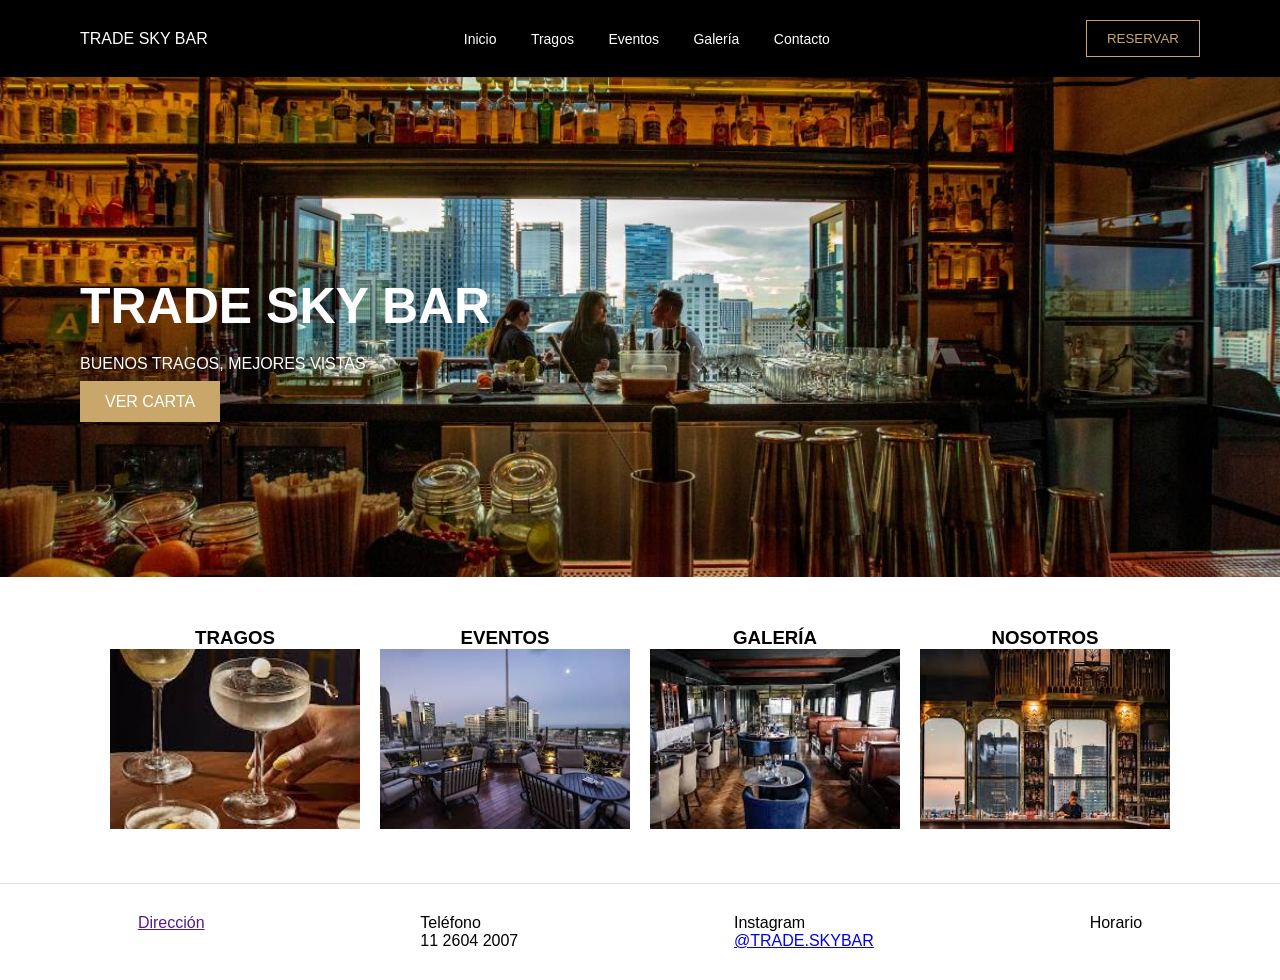
<file: index.html>
<!DOCTYPE html>
<html lang="es">
<head> 
    <meta charset="UTF-8" >
    <title>Trade Sky Bar</title>
    <link rel="stylesheet" href="styles.css">
    <meta name="viewport" content="width=device-width,initial-scale=1.0">
    
</head>
<body>

<header>
    <div class="logo">TRADE SKY BAR</div>

    <nav>
        <a href="./index.html">Inicio</a>
        <a href="./carta.html">Tragos</a>
        <a href="./eventos.html">Eventos</a>
        <a href="./galeria.html">Galería</a>
        <a href="./contacto.html">Contacto</a>
    </nav>

    <button>RESERVAR</button>
</header>

<section class="hero">
    <div class="overlay">
        <h1>TRADE SKY BAR</h1>
        <p>BUENOS TRAGOS, MEJORES VISTAS</p>
        <a href="#" class="btn">VER CARTA</a>
    </div>
</section>

<section class="cards">

    <div class="card">
        <h3>TRAGOS</h3>
        <a href="./carta.html">
            <img src="img/images (5).jpg" alt="">
        </a>
    </div>

    <div class="card">
        <h3>EVENTOS</h3>
        <a href="./eventos.html">
            <img src="img/images (1).jpg" alt="">
        </a>
    </div>

    <div class="card">
        <h3>GALERÍA</h3>
        <a href="./galeria.html">
            <img src="img/images.jpg" alt="">
        </a>
    </div>

    <div class="card">
        <h3>NOSOTROS</h3>
        <a href="./contacto.html">
            <img src="img/descarga.jpg" alt="">
        </a>
    </div>

</section>

<footer>
    <div><a href="">Dirección</a></div>
    <div>Teléfono
        <p>11 2604 2007</p>
    </div>
    <div>Instagram
        <p><a href="https://www.instagram.com/trade.skybar/">@TRADE.SKYBAR</a></p>
    </div>
    <div>Horario</div>
</footer>

</body>
</html>
</file>
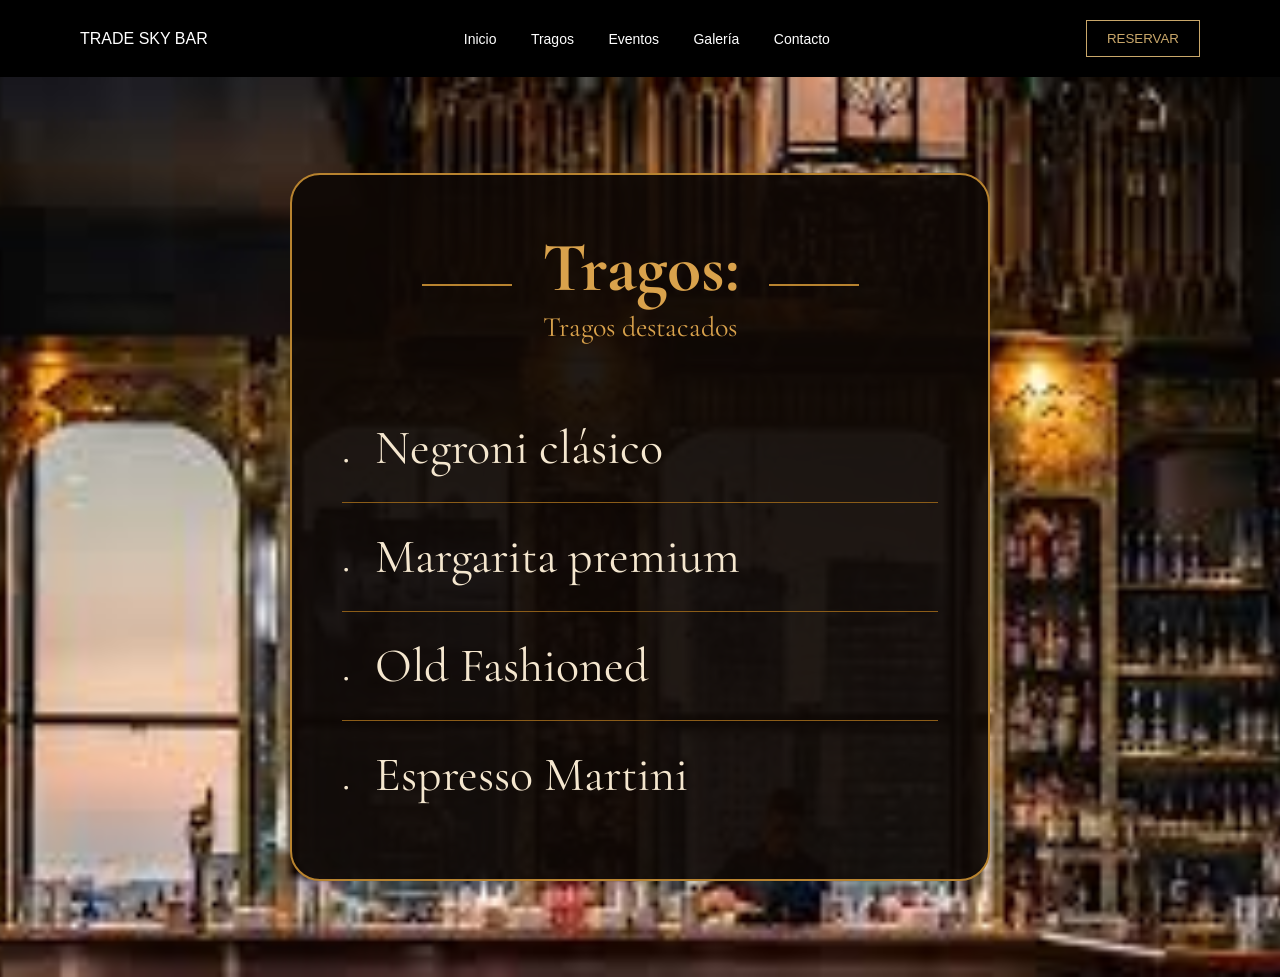
<file: carta.html>
<!DOCTYPE html>
<html lang="es">

<head>
    <meta charset="UTF-8">
    <meta name="viewport" content="width=device-width, initial-scale=1.0">
    <title>Tragos</title>

    <link rel="stylesheet" href="styles.css">

    <link rel="preconnect" href="https://fonts.googleapis.com">
    <link href="https://fonts.googleapis.com/css2?family=Cormorant+Garamond:wght@300;400;600;700&display=swap" rel="stylesheet">
</head>


<body>

    <header>
    <div class="logo">TRADE SKY BAR</div>

    <nav>
        <a href="./index.html">Inicio</a>
        <a href="./carta.html">Tragos</a>
        <a href="./eventos.html">Eventos</a>
        <a href="./galeria.html">Galería</a>
        <a href="./contacto.html">Contacto</a>
    </nav>

    <button>RESERVAR</button>
</header>

    <section class="tragos-section">

        <div class="tragos-box">

            <div class="tragos-titulo">

                <div class="tragos-linea"></div>

                <div>
                    <h1>Tragos:</h1>
                    <p>Tragos destacados</p>
                </div>

                <div class="tragos-linea"></div>

            </div>

            <div class="tragos-item">
                <span class="tragos-icono">.</span>
                <h2>Negroni clásico</h2>
            </div>

            <div class="tragos-item">
                <span class="tragos-icono">.</span>
                <h2>Margarita premium</h2>
            </div>

            <div class="tragos-item">
                <span class="tragos-icono">.</span>
                <h2>Old Fashioned</h2>
            </div>

            <div class="tragos-item tragos-sin-borde">
                <span class="tragos-icono">.</span>
                <h2>Espresso Martini</h2>
            </div>

        </div>

    </section>

</body>

</html>
</file>
<file: styles.css>
* {
    margin: 0;
    padding: 0;
    box-sizing: border-box;
}

body {
    font-family: Arial, sans-serif;
    background: #f4f4f4;
}

/* HEADER */

header {
    background: black;
    color: white;
    display: flex;
    justify-content: space-between;
    align-items: center;
    padding: 20px 80px;
}

nav a {
    color: white;
    text-decoration: none;
    margin: 0 15px;
    font-size: 14px;
}

button {
    background: transparent;
    color: #c9a76a;
    border: 1px solid #c9a76a;
    padding: 10px 20px;
}

/* HERO */

.hero {
    height: 500px;
    background: url("img/descarga\ back.jpg") center/cover no-repeat;
    position: relative;
}

.overlay {
    position: absolute;
    top: 40%;
    left: 80px;
    color: white;
}

.overlay h1 {
    font-size: 50px;
    margin-bottom: 20px;
}

.overlay p {
    margin-bottom: 20px;
}

.btn {
    background: #c9a76a;
    color: white;
    padding: 12px 25px;
    text-decoration: none;
}

/* CARDS */

.cards {
    display: flex;
    justify-content: center;
    gap: 20px;
    padding: 50px;
    background: white;
}

.card {
    width: 250px;
    text-align: center;
}

.card img {
    width: 100%;
    height: 180px;
    object-fit: cover;
}

/* FOOTER */

footer {
    display: flex;
    justify-content: space-around;
    background: white;
    padding: 30px;
    border-top: 1px solid #ddd;
}

/*tragos*/

/* TRAGOS */

.tragos-section {
    min-height: 100vh;
    background: url("./img/descarga.jpg") center/cover no-repeat;    display: flex;
    justify-content: center;
    align-items: center;
    padding: 40px;
}

.tragos-box {
    width: 700px;
    background: rgba(15, 8, 5, 0.92);
    border: 2px solid #b8832f;
    border-radius: 30px;
    padding: 50px;
    color: #f5e7cf;
    font-family: 'Cormorant Garamond', serif;
}

.tragos-titulo {
    display: flex;
    justify-content: center;
    align-items: center;
    gap: 30px;
    margin-bottom: 50px;
}

.tragos-titulo h1 {
    font-size: 70px;
    color: #d9a24c;
    text-align: center;
}

.tragos-titulo p {
    text-align: center;
    font-size: 28px;
    color: #d9a24c;
}

.tragos-linea {
    width: 90px;
    height: 2px;
    background: #b8832f;
}

.tragos-item {
    display: flex;
    align-items: center;
    gap: 25px;
    padding: 25px 0;
    border-bottom: 1px solid #8b5c18;
}

.tragos-item h2 {
    font-size: 48px;
    font-weight: 400;
}

.tragos-icono {
    font-size: 42px;
}

.tragos-sin-borde {
    border-bottom: none;
}


@media (max-width: 768px) {
    .overlay {
        left: 40px;
    }

    .cards {
        flex-wrap: wrap;
        gap: 30px;
    }

    .card {
        width: 45%;
    }
    .tragos-box {
        width: 90%;
        padding: 35px;
    }

    .tragos-titulo h1 {
        font-size: 50px;
    }

    .tragos-item h2 {
        font-size: 35px;
    }
}

@media (max-width: 480px) {
    header {
        flex-direction: column;
        height: auto;
        gap: 15px;
        padding: 20px;
    }

    nav {
        display: flex;
        flex-wrap: wrap;
        justify-content: center;
        gap: 10px;
    }

    .hero {
        height: 400px;
    }

    .overlay {
        left: 0;
        right: 0;
        text-align: center;
        padding: 0 20px;
        top: 30%;
    }

    .overlay h1 {
        font-size: 32px;
    }

    .cards {
        flex-direction: column;
        align-items: center;
        padding: 40px 10px;
    }

    .card {
        width: 90%;
    }

    footer {
        flex-direction: column;
        text-align: center;
        gap: 20px;
    }

    .tragos-box {
        padding: 25px;
    }

    .tragos-titulo {
        flex-direction: column;
        gap: 10px;
    }

    .tragos-linea {
        width: 50px;
    }

    .tragos-titulo h1 {
        font-size: 40px;
    }

    .tragos-titulo p {
        font-size: 22px;
    }

    .tragos-item {
        gap: 15px;
    }

    .tragos-item h2 {
        font-size: 28px;
    }

    .tragos-icono {
        font-size: 30px;
    }
}
</file>
